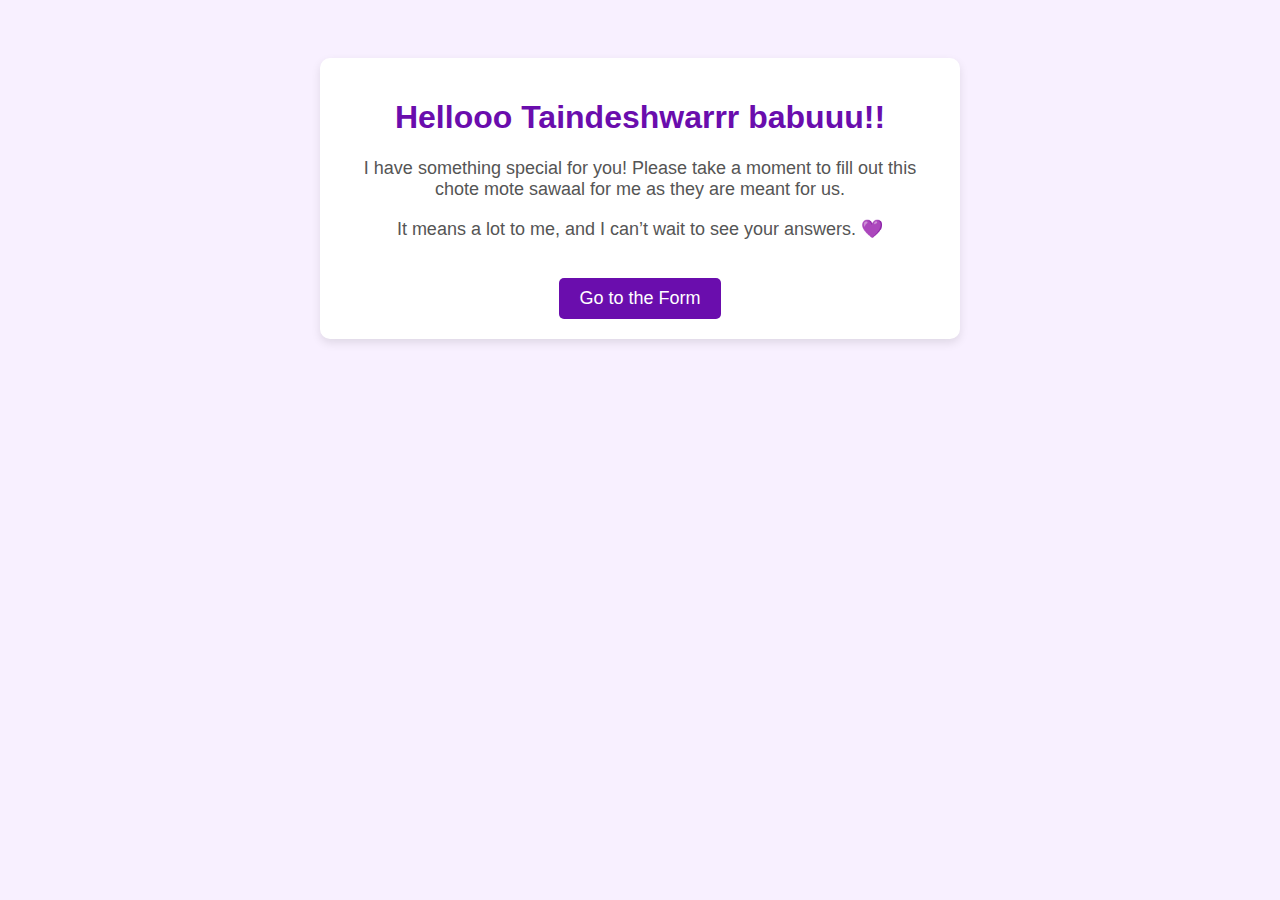
<file: questionnaire.html>
<!DOCTYPE html>
<html lang="en">
<head>
    <meta charset="UTF-8">
    <meta name="viewport" content="width=device-width, initial-scale=1.0">
    <title>Special Questionnaire</title>
    <style>
        body {
            font-family: Arial, sans-serif;
            text-align: center;
            background-color: #f8f0ff;
            padding: 50px;
        }
        .container {
            max-width: 600px;
            margin: auto;
            padding: 20px;
            background-color: white;
            border-radius: 10px;
            box-shadow: 0px 4px 10px rgba(0, 0, 0, 0.1);
        }
        h1 {
            color: #6a0dad;
        }
        p {
            font-size: 18px;
            color: #555;
        }
        .btn {
            display: inline-block;
            margin-top: 20px;
            padding: 10px 20px;
            font-size: 18px;
            color: white;
            background-color: #6a0dad;
            text-decoration: none;
            border-radius: 5px;
        }
        .btn:hover {
            background-color: #5a0cad;
        }
    </style>
</head>
<body>
    <div class="container">
        <h1>Hellooo Taindeshwarrr babuuu!! </h1>
        <p>I have something special for you! Please take a moment to fill out this chote mote sawaal for me as they are meant for us.</p>
        <p>It means a lot to me, and I can’t wait to see your answers. 💜</p>
        <a href="https://forms.gle/gE79TivDnoU9bUJHA" class="btn" target="_blank">Go to the Form</a>
    </div>
</body>
</html>
</file>
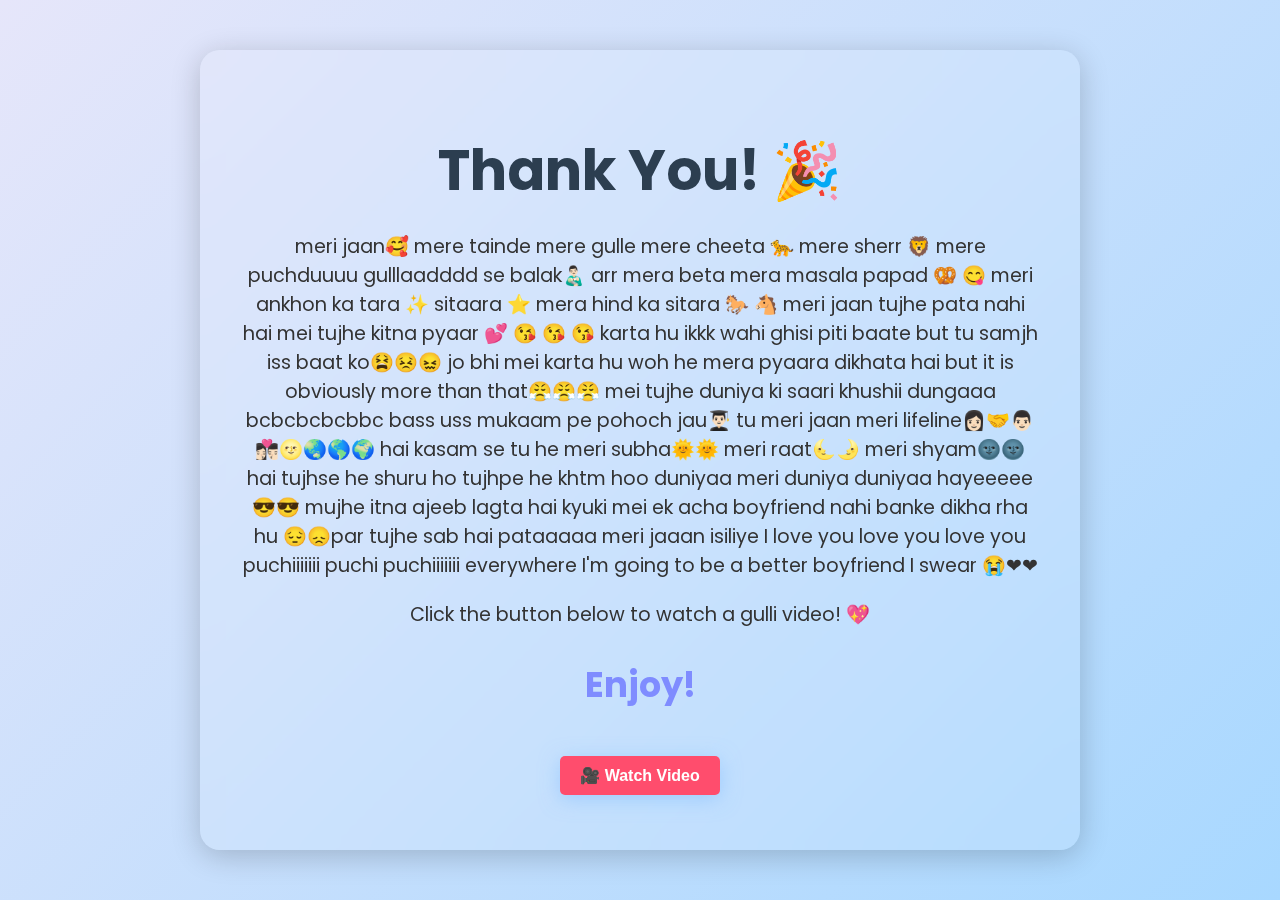
<file: thank_you.html>
<!DOCTYPE html>
<html lang="en">
<head>
  <meta charset="UTF-8">
  <meta name="viewport" content="width=device-width, initial-scale=1.0">
  <title>Thank You - Your Responses Are Appreciated!</title>
  
  <!-- Link to Google Fonts -->
  <link href="https://fonts.googleapis.com/css2?family=Poppins:wght@300;400;600&display=swap" rel="stylesheet">
  
  <!-- Link to External Stylesheet -->
  <link rel="stylesheet" href="style.css">
</head>
<body>

  <div id="app">
    <h1>Thank You! 🎉</h1>
    <p>meri jaan🥰 mere tainde mere gulle mere cheeta 🐆 mere sherr 🦁 mere puchduuuu gulllaadddd se balak👨🏻‍🍼 arr mera beta mera masala papad 🥨 😋 meri ankhon ka tara  ✨ sitaara ⭐ mera hind ka sitara 🐎 🐴  meri jaan tujhe pata nahi hai mei tujhe kitna pyaar 💕 😘 😘 😘 karta hu ikkk wahi ghisi piti baate but tu samjh iss baat ko😫😣😖 jo bhi mei karta hu woh he mera pyaara dikhata hai but it is obviously more than that😤😤😤 mei tujhe duniya ki saari khushii dungaaa bcbcbcbcbbc bass uss mukaam pe pohoch jau👨🏻‍🎓 tu meri jaan meri lifeline👩🏻‍🤝‍👨🏻👩🏻‍❤‍💋‍👨🏻🌝🌏🌎🌍 hai kasam se tu he meri subha🌞🌞 meri raat🌜🌛 meri shyam🌚🌚 hai tujhse he shuru ho tujhpe he khtm hoo duniyaa meri duniya duniyaa hayeeeee😎😎 mujhe itna ajeeb lagta hai kyuki mei ek acha boyfriend nahi banke dikha rha hu 😔😞par tujhe sab hai pataaaaa meri jaaan isiliye I love you love you love you puchiiiiiii puchi puchiiiiiii everywhere I'm going to be a better boyfriend I swear 😭❤❤</p>

    <p>Click the button below to watch a gulli video! 💖</p>

    <!-- Button to Open Video in a New Tab -->
    <div id="video-section">
      <h2>Enjoy!</h2>
      <a href="https://drive.google.com/file/d/13wyyqheXdpRUJufsmFaagFCp53yr06tH/view?usp=sharing" target="_blank">
        <button style="padding: 10px 20px; font-size: 16px; background-color: #ff4d6d; color: white; border: none; border-radius: 5px; cursor: pointer;">
          🎥 Watch Video
        </button>
      </a>
    </div>
  </div>

</body>
</html>
</file>
<file: style.css>
/* General Styles */
body {
    font-family: 'Poppins', sans-serif;
    text-align: center;
    background: linear-gradient(135deg, #E6E6FA, #A8D8FF); /* Light Lavender (#E6E6FA) to Light Blue (#A8D8FF) Gradient */
    color: #333; /* Darker text color for readability */
    margin: 0;
    padding: 0;
}

#app {
    max-width: 800px;
    margin: 50px auto;
    background: rgba(255, 255, 255, 0.1);
    padding: 40px;
    border-radius: 20px;
    box-shadow: 0 6px 30px rgba(0, 0, 0, 0.2);
    backdrop-filter: blur(10px);
    -webkit-backdrop-filter: blur(10px);
}

h1 {
    font-size: 3.5rem; /* Larger Heading */
    margin-bottom: 15px;
    font-weight: bold;
    color: #2C3E50; /* Darker color for headings */
}

h2 {
    font-size: 2.2rem; /* Larger Subheading */
    margin-bottom: 30px;
    color: #7F8CFF; /* Darker Lavender for accent */
}

p {
    font-size: 1.2rem; /* Larger Paragraph Text */
    margin-bottom: 20px;
    color: #333; /* Darker color for paragraph text */
}

button {
    margin: 15px;
    padding: 18px 35px; /* Larger Button Padding */
    border: none;
    border-radius: 30px;
    background: #7BB9FF; /* Darker Light Blue Accent */
    color: white;
    font-size: 18px; /* Bigger Font for Button */
    font-weight: bold;
    cursor: pointer;
    transition: all 0.3s ease;
    box-shadow: 0 4px 20px rgba(123, 185, 255, 0.5);
}

button:hover {
    background: #6FA2E6; /* Even darker blue on hover */
    transform: translateY(-3px);
}

textarea {
    width: 100%;
    margin: 20px 0;
    padding: 25px; /* Bigger Padding for Text Area */
    border: 1px solid #ffffff;
    border-radius: 15px;
    background: rgba(255, 255, 255, 0.2);
    color: #333; /* Darker text inside the textarea */
    font-size: 1.2rem; /* Bigger Font in Text Area */
}

textarea:focus {
    outline: none;
    border: 2px solid #A8D8FF; /* Light Blue border on focus */
}

#questions div {
    margin: 25px 0; /* Bigger Margin for Questions */
}

label {
    display: block;
    font-size: 1.4rem; /* Larger Font for Labels */
    margin: 15px 0;
    color: #333; /* Darker color for labels */
}

#video-section video {
    max-width: 100%;
    border-radius: 15px;
    margin-top: 40px; /* More Space Above the Video */
    box-shadow: 0 4px 15px rgba(0, 0, 0, 0.2);
}
</file>
